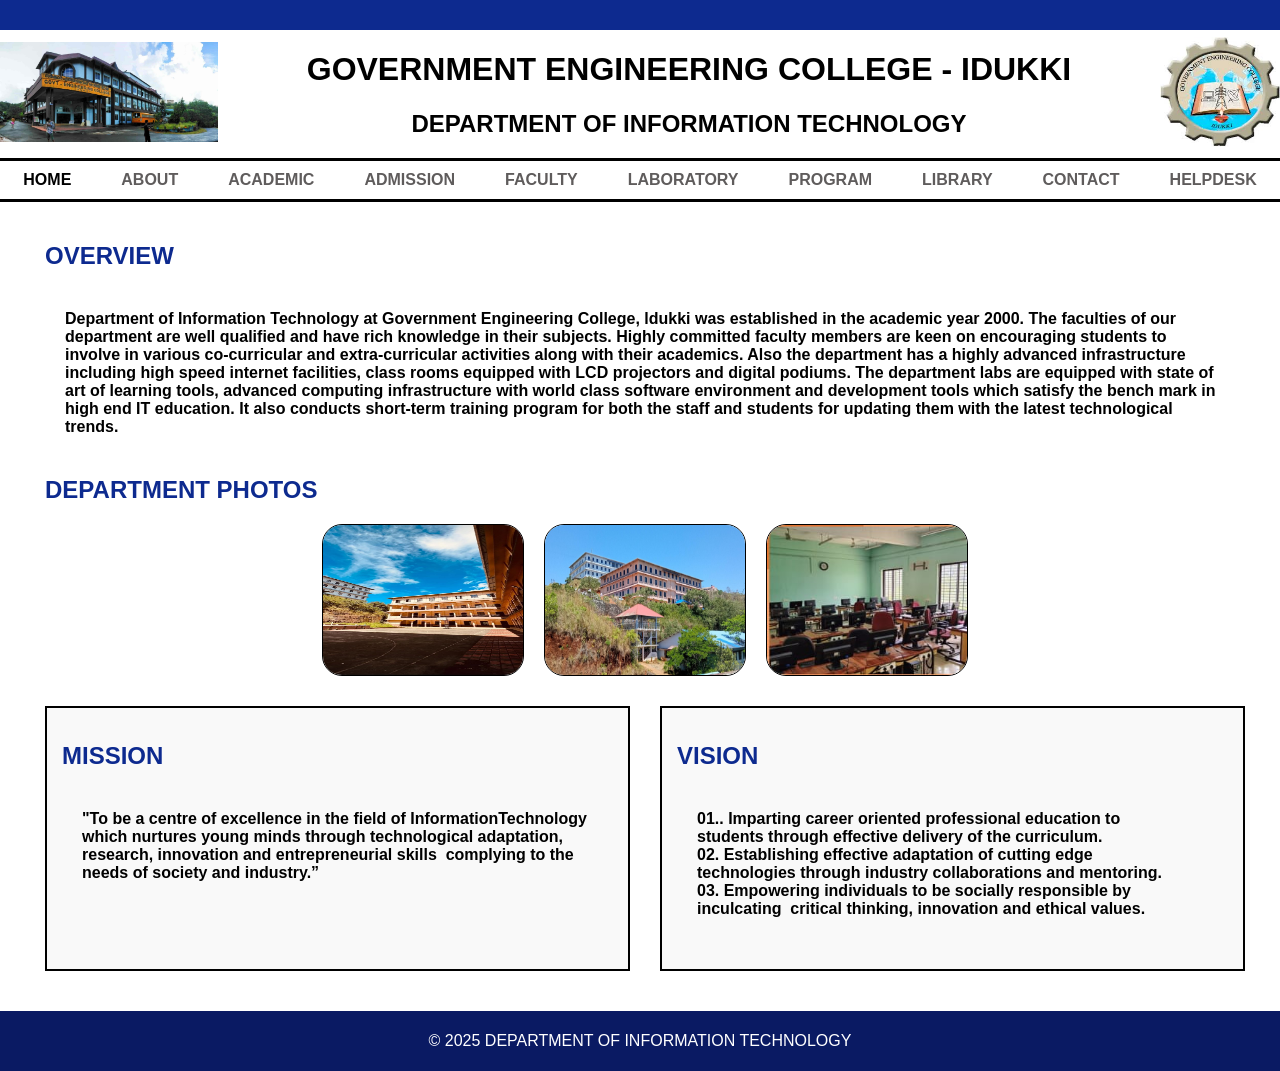
<file: index.html>
<!DOCTYPE html>
<html lang="en">
<head>
  <meta charset="UTF-8">
  <title>GEC Idukki - Home</title>
  <link rel="stylesheet" href="home.css">
</head>
<body>
<div class="head">
  
  <!-- Top Blue Strip -->
  <div class="blue-strip"></div>

  <!-- Header Section -->
  <header class="header">
    <div class="logo">
      <!-- Insert College Logo Here -->
      <img src="logo1.jpg" alt="College Logo" width="110" height="110">
    </div>
    <div class="heading">
        <h1>GOVERNMENT ENGINEERING COLLEGE - IDUKKI</h1>
        <h2>DEPARTMENT OF INFORMATION TECHNOLOGY</h2>
    </div>
     <div class="logo2">
      <!-- Insert College Logo Here -->
      <img src="logo2.jpg" alt="College Logo" width="120" height="110">
    </div>
   </header>

  <!-- Navigation -->
  <nav class="navbar">
    <ul>
      <li><a href="index.html" class="active">HOME</a></li>
      <li><a href="about.html">ABOUT</a></li>
      <li><a href="academics.html">ACADEMIC</a></li>
      <li><a href="admission.html">ADMISSION</a></li>
      <li><a href="faculty.html">FACULTY</a></li>
      <li><a href="laboratory.html">LABORATORY</a></li>
      <li><a href="programs.html">PROGRAM</a></li>
      <li><a href="library.html">LIBRARY</a></li>
      <li><a href="contactus.html">CONTACT</a></li>
      <li><a href="helpdesk.html">HELPDESK</a></li>
    </ul>
  </nav>
</div>

  <!-- Main Content -->
  <main class="content-home">
    <h2 class="blue-heading">OVERVIEW</h2>
    <p>
        Department of Information Technology at Government Engineering College, ldukki was established in
 the academic year 2000. The faculties of our department  are well qualified and have rich knowledge in 
their subjects. Highly  committed faculty members are keen on encouraging students to involve in
 various co-curricular and extra-curricular activities along with their  academics. Also the department
 has a highly advanced infrastructure  including high speed internet facilities, class rooms equipped
 with LCD  projectors and digital podiums. The department labs are equipped with  state of art
 of learning tools, advanced computing infrastructure with  world class software environment and 
development tools which satisfy the bench mark in high end IT education. It also conducts short-term 
 training program for both the staff and students for updating them with  the latest technological trends.
    </p>

    <h2 class="blue-heading">DEPARTMENT PHOTOS</h2>
    <div class="photos">
      <!-- Placeholder Images -->
      <img src="pic1.jpg" alt="Department Photo 1">
      <img src="pic2.jpg" alt="Department Photo 2">
      <img src="pic3.jpg" alt="Department Photo 3">
    </div>

     <section class="mission-vision">
      <div class="mission">
        <h2 class="blue-heading">MISSION</h2>
        <p>
         "To be a centre of excellence in the field of  
InformationTechnology which
 nurtures young minds through 
 technological adaptation, research,
 innovation and entrepreneurial  skills 
complying to the needs 
of society and industry.”
      </div>

      <div class="vision">
        <h2 class="blue-heading">VISION</h2>
        <p>
          01.. Imparting career oriented professional 
education to students through effective 
delivery of the curriculum. <br>
02. Establishing effective adaptation of cutting
 edge technologies through industry
 collaborations and  mentoring. <br>
03. Empowering individuals to be socially
 responsible  by inculcating  critical thinking, 
innovation and ethical values.
        </p>
      </div>
    </section>
  </main>

  <footer>
    <p>&copy; 2025 DEPARTMENT OF INFORMATION TECHNOLOGY</p>
  </footer>

</body>
</html>
</file>
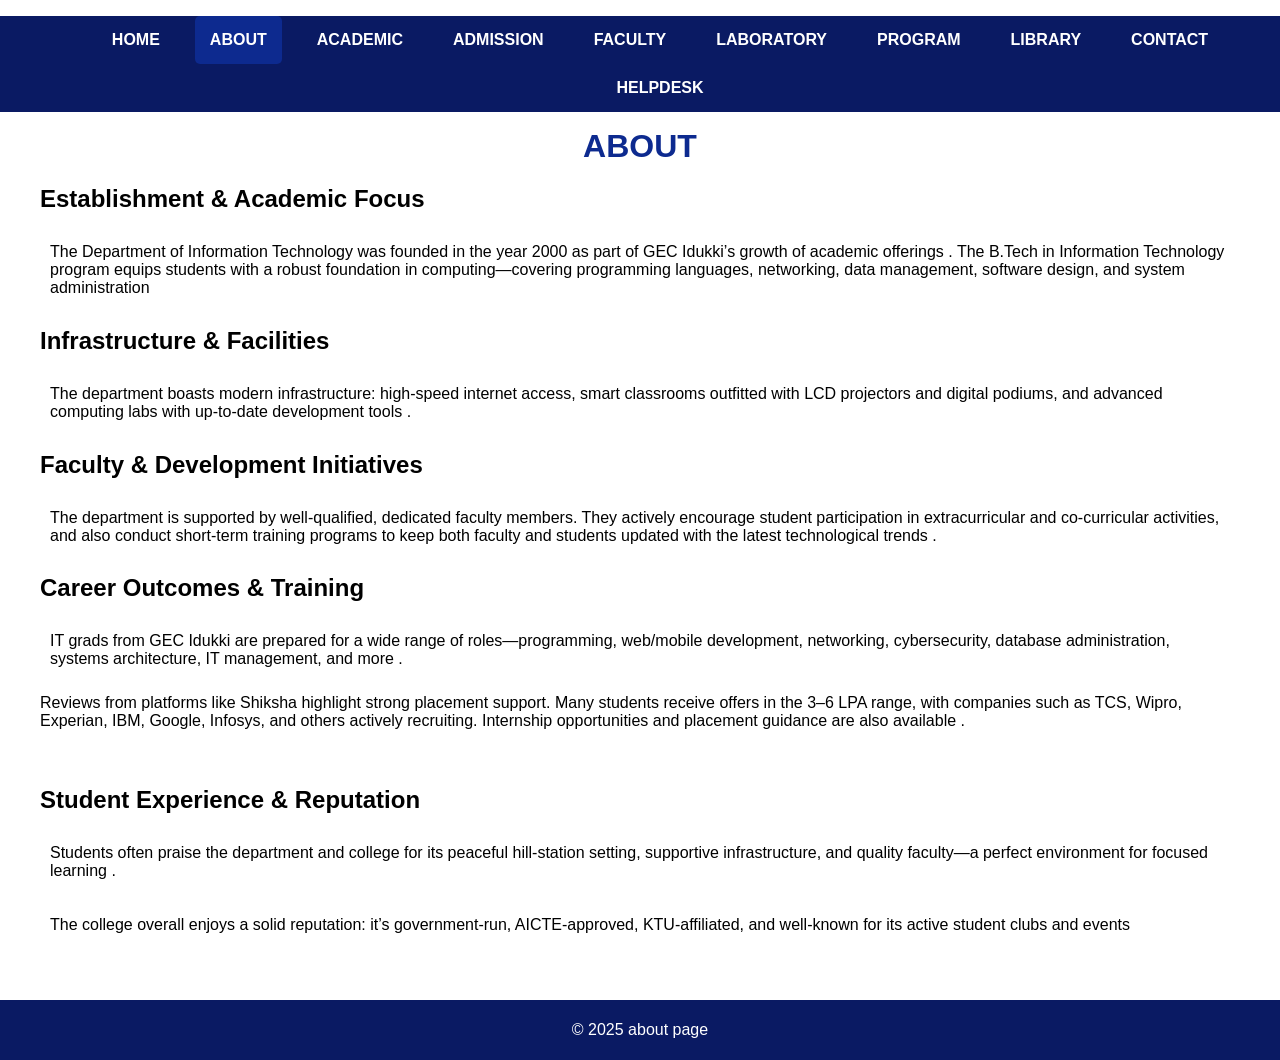
<file: about.html>
<!DOCTYPE html>
<html lang="en">
<head>
  <meta charset="UTF-8">
  <title>About - GEC Idukki</title>
  <link rel="stylesheet" href="home.css">
</head>
<body>
<header class="header2">

  <nav class="navbar-about">
  <ul>
    <li><a href="index.html">HOME</a></li>
    <li><a href="about.html" class="active1">ABOUT</a></li>
    <li><a href="academics.html">ACADEMIC</a></li>
    <li><a href="admission.html">ADMISSION</a></li>
    <li><a href="faculty.html">FACULTY</a></li>
    <li><a href="laboratory.html">LABORATORY</a></li>
    <li><a href="programs.html">PROGRAM</a></li>
    <li><a href="library.html">LIBRARY</a></li>
    <li><a href="contactus.html">CONTACT</a></li>
    <li><a href="helpdesk.html">HELPDESK</a></li>
  </ul>
</nav>
</header>

  

  <header class="header-about">
    <h1 class=>ABOUT</h1>
  </header>

  <main class="content-ABOUT">
    <section>
      <h2>Establishment & Academic Focus</h2>
      <p>
        The Department of Information Technology was founded in the year 2000 as part of GEC Idukki’s growth of academic offerings .
        The B.Tech in Information Technology program equips students with a robust foundation in computing—covering programming languages, networking, data management, software design, and system administration
      </p>
      <h2>Infrastructure & Facilities</h2>
      <p>
       The department boasts modern infrastructure: high-speed internet access, smart classrooms outfitted with LCD projectors and digital podiums, and advanced computing labs with up-to-date development tools .
      <h2>Faculty & Development Initiatives</h2>
      <p>
        The department is supported by well-qualified, dedicated faculty members. They actively encourage student participation in extracurricular and co-curricular activities, and also conduct short-term training programs to keep both faculty and students updated with the latest technological trends .
      </p>
      <h2>Career Outcomes & Training</h2>
      <p>
        IT grads from GEC Idukki are prepared for a wide range of roles—programming, web/mobile development, networking, cybersecurity, database administration, systems architecture, IT management, and more .
        <br>
     </p>
        Reviews from platforms like Shiksha highlight strong placement support. Many students receive offers in the 3–6 LPA range, with companies such as TCS, Wipro, Experian, IBM, Google, Infosys, and others actively recruiting. Internship opportunities and placement guidance are also available .
        <p>
            
      </p>
      <h2>Student Experience & Reputation</h2>
      <p>
        Students often praise the department and college for its peaceful hill-station setting, supportive infrastructure, and quality faculty—a perfect environment for focused learning .
        <br>
        <p>
            The college overall enjoys a solid reputation: it’s government-run, AICTE-approved, KTU-affiliated, and well-known for its active student clubs and events 
        </p>
      </p>
    </section>

   
  </main>

  <footer>
    <p>&copy; 2025 about page</p>
  </footer>

</body>
</html>
</file>
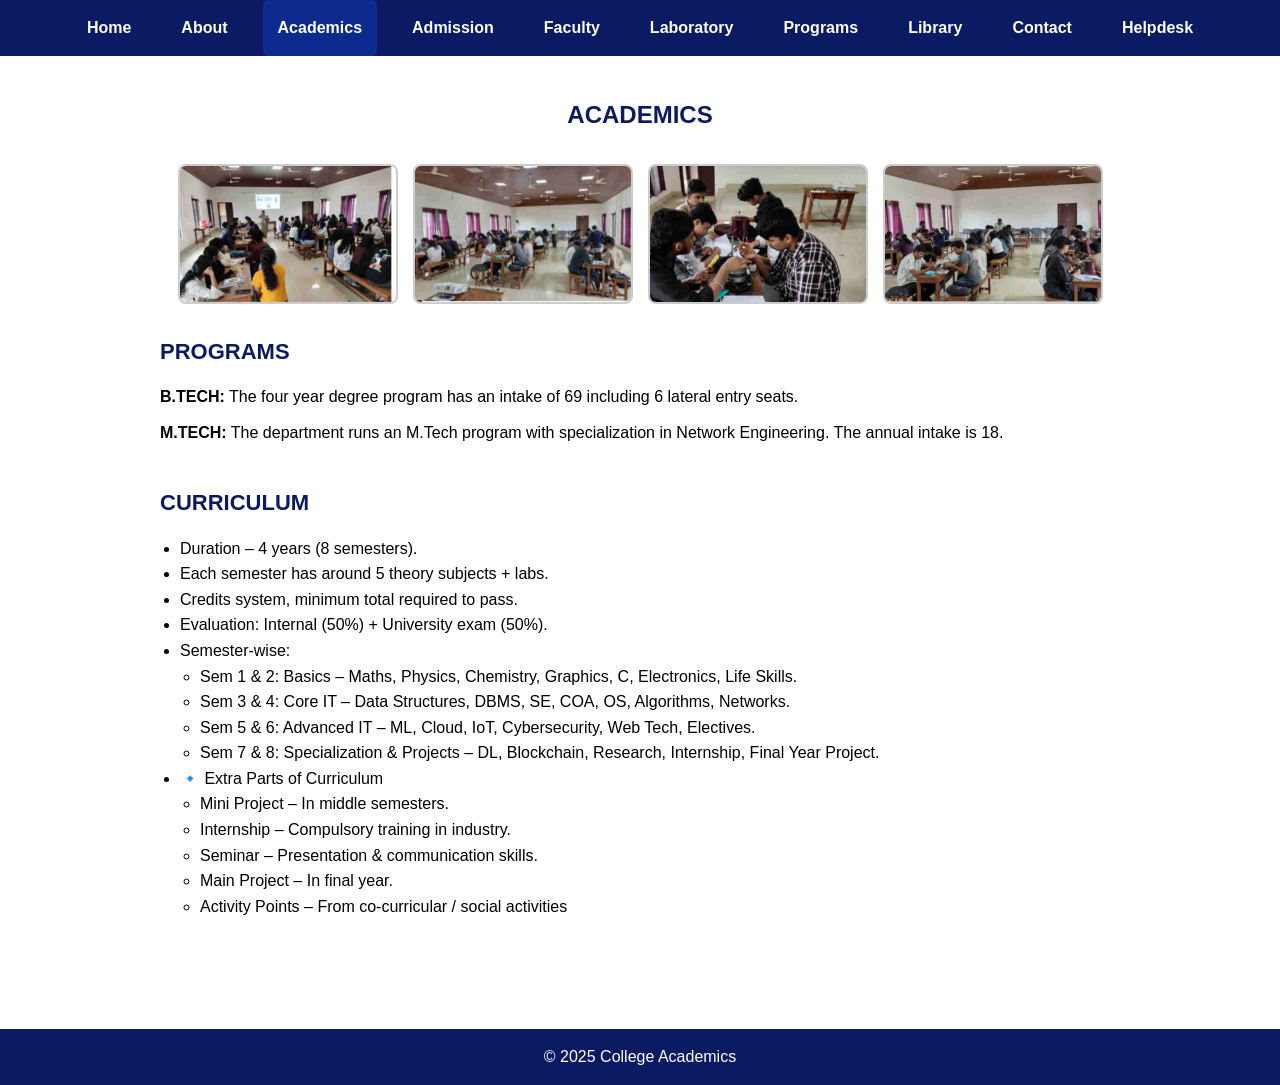
<file: academics.html>
<!DOCTYPE html>
<html lang="en">
<head>
  <meta charset="UTF-8">
  <meta name="viewport" content="width=device-width, initial-scale=1.0">
  <title>Academics</title>
  <link rel="stylesheet" href="acad.css">
</head>
<body>
  <!-- NAVBAR -->
  <header>
    <nav>
      <ul>
        <li><a href="index.html">Home</a></li>
        <li><a href="about.html">About</a></li>
        <li><a href="academics.html" class="active">Academics</a></li>
        <li><a href="admission.html">Admission</a></li>
        <li><a href="faculty.html">Faculty</a></li>
        <li><a href="laboratory.html">Laboratory</a></li> 
        <li><a href="programs.html">Programs</a></li>
        <li><a href="library.html">Library</a></li>
        <li><a href="contactus.html">Contact</a></li>
        <li><a href="helpdesk.html">Helpdesk</a></li>
      </ul>
    </nav>
  </header>

  <!-- CONTENT -->
  <section class="container">
    <h1>ACADEMICS</h1>

    <!-- Images Row -->
    <div class="img-row">
      <img src="academics1.png" alt="Classroom">
      <img src="academics2.png" alt="Lab">
      <img src="academics3.png" alt="Seminar">
      <img src="academics4.png" alt="Workshop">
    </div>

    <!-- Programs -->
    <div class="content-block">
      <h2>PROGRAMS</h2>
      <p><b>B.TECH:</b> The four year degree program has an intake of 69 including 6 lateral entry seats.</p>
      <p><b>M.TECH:</b> The department runs an M.Tech program with specialization in Network Engineering. The annual intake is 18.</p>
    </div>

    <!-- Curriculum -->
    <div class="content-block">
      <h2>CURRICULUM</h2>
      <ul>
        <li>Duration – 4 years (8 semesters).</li>
        <li>Each semester has around 5 theory subjects + labs.</li>
        <li>Credits system, minimum total required to pass.</li>
        <li>Evaluation: Internal (50%) + University exam (50%).</li>
        <li>Semester-wise:
          <ul>
            <li>Sem 1 & 2: Basics – Maths, Physics, Chemistry, Graphics, C, Electronics, Life Skills.</li>
            <li>Sem 3 & 4: Core IT – Data Structures, DBMS, SE, COA, OS, Algorithms, Networks.</li>
            <li>Sem 5 & 6: Advanced IT – ML, Cloud, IoT, Cybersecurity, Web Tech, Electives.</li>
            <li>Sem 7 & 8: Specialization & Projects – DL, Blockchain, Research, Internship, Final Year Project.</li>
          </ul>
        </li>
        <li>🔹 Extra Parts of Curriculum</li>
        <ul>
            <li>Mini Project – In middle semesters.</li>
            <li>Internship – Compulsory training in industry.</li>
            <li>Seminar – Presentation & communication skills.</li>
            <li>Main Project – In final year.</li>
            <li>Activity Points – From co-curricular / social activities</li>
        </ul>
      </ul>
    </div>
  </section>

  <footer>
    <p>&copy; 2025 College Academics</p>
  </footer>
</body>
</html>
</file>
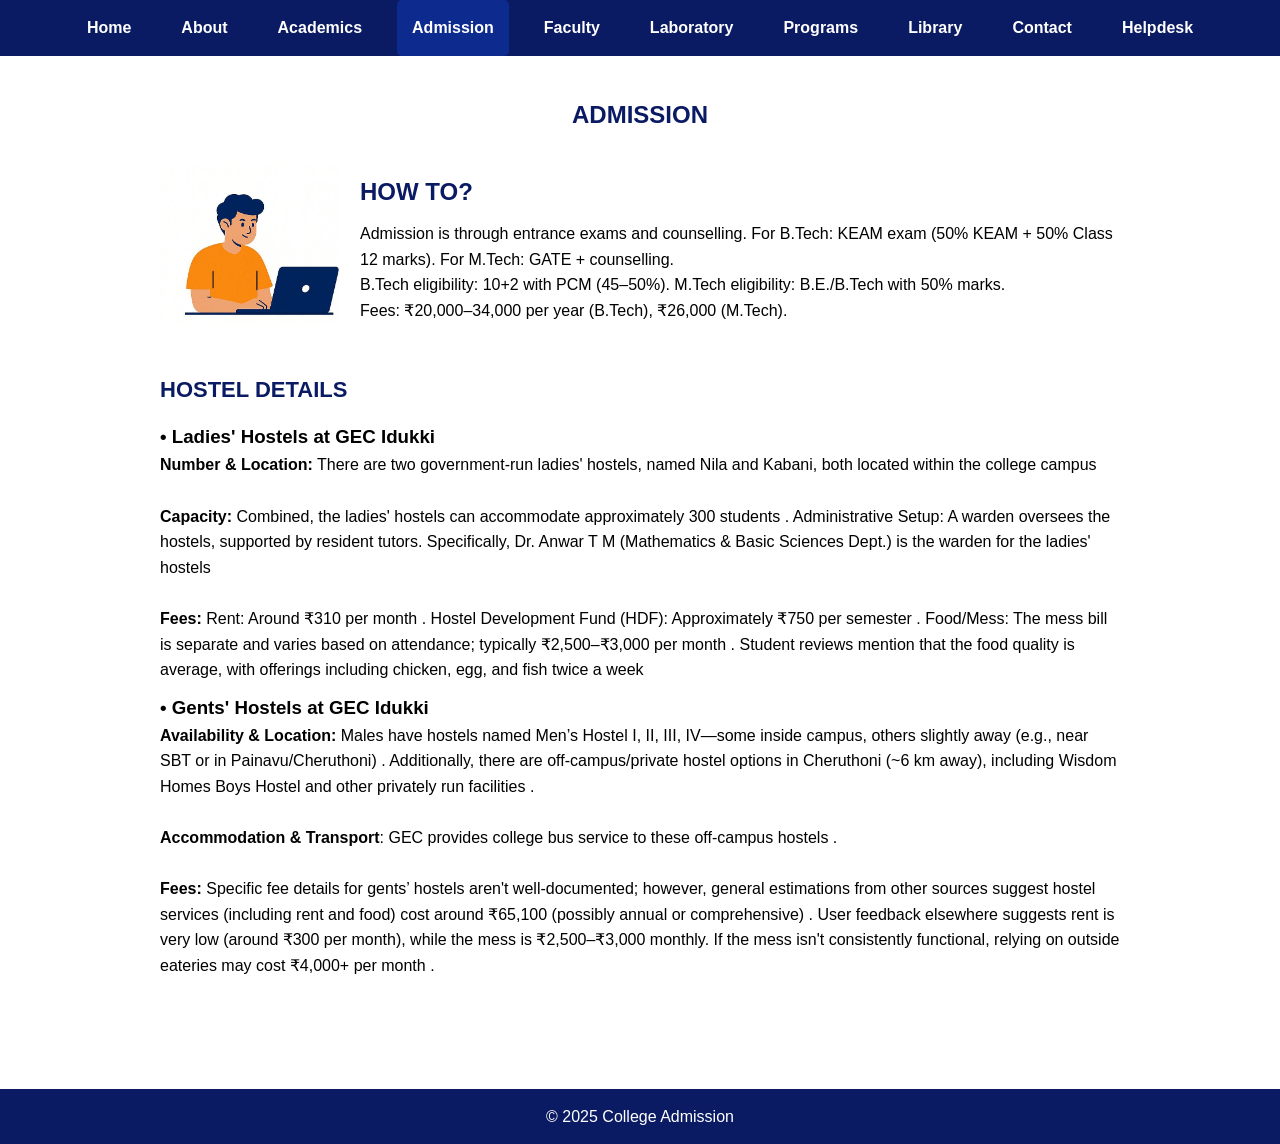
<file: admission.html>
<!DOCTYPE html>
<html lang="en">
<head>
  <meta charset="UTF-8">
  <meta name="viewport" content="width=device-width, initial-scale=1.0">
  <title>Admission</title>
  <link rel="stylesheet" href="acad.css">
</head>
<body>
  <!-- NAVBAR -->
  <header>
    <nav>
      <ul>
        <li><a href="index.html">Home</a></li>
        <li><a href="about.html">About</a></li>
        <li><a href="academics.html">Academics</a></li>
       <li><a href="admission.html" class="active">Admission</a></li>
        <li><a href="faculty.html">Faculty</a></li>
        <li><a href="laboratory.html">Laboratory</a></li>
        <li><a href="programs.html">Programs</a></li>
        <li><a href="library.html">Library</a></li>
        <li><a href="contactus.html">Contact</a></li>
        <li><a href="helpdesk.html">Helpdesk</a></li>
      </ul>
    </nav>
  </header>

 <section class="container">
    <h1>ADMISSION</h1>

    <!-- How to -->
    <div class="howto-block">
      <div class="howto-img">
        <img src="admission.jpeg" alt="How to Apply">
      </div>
      <div class="howto-text">
        <h2>HOW TO?</h2>
        <p>Admission is through entrance exams and counselling. For B.Tech: KEAM exam (50% KEAM + 50% Class 12 marks). For M.Tech: GATE + counselling.</p>
        <p>B.Tech eligibility: 10+2 with PCM (45–50%). M.Tech eligibility: B.E./B.Tech with 50% marks.</p>
        <p>Fees: ₹20,000–34,000 per year (B.Tech), ₹26,000 (M.Tech).</p>
      </div>
    </div>

    <!-- Hostel Details -->
    <div class="content-block">
      <h2>HOSTEL DETAILS</h2>

     <article>
        <h3>• Ladies' Hostels at GEC Idukki</h3>
        <p>

<strong>Number & Location:</strong> There are two government-run ladies' hostels, named Nila and Kabani, both located within the college campus <br> <br>
<strong>Capacity:</strong> Combined, the ladies' hostels can accommodate approximately 300 students .
Administrative Setup: A warden oversees the hostels, supported by resident tutors. Specifically, Dr. Anwar T M (Mathematics & Basic Sciences Dept.) is the warden for the ladies' hostels <br> <br>
<strong>Fees:</strong>
Rent: Around ₹310 per month .
Hostel Development Fund (HDF): Approximately ₹750 per semester .
Food/Mess:
The mess bill is separate and varies based on attendance; typically ₹2,500–₹3,000 per month .
Student reviews mention that the food quality is average, with offerings including chicken, egg, and fish twice a week</p>
      </article>

      <article>
        <h3>• Gents' Hostels at GEC Idukki</h3>
        <p>

<strong>Availability & Location:</strong>
Males have hostels named Men’s Hostel I, II, III, IV—some inside campus, others slightly away (e.g., near SBT or in Painavu/Cheruthoni) .
Additionally, there are off-campus/private hostel options in Cheruthoni (~6 km away), including Wisdom Homes Boys Hostel and other privately run facilities .
<br>
<br>
<strong>Accommodation & Transport</strong>: GEC provides college bus service to these off-campus hostels .
<br>
<br>
<strong>Fees:</strong> Specific fee details for gents’ hostels aren't well-documented; however, general estimations from other sources suggest hostel services (including rent and food) cost around ₹65,100 (possibly annual or comprehensive) .
User feedback elsewhere suggests rent is very low (around ₹300 per month), while the mess is ₹2,500–₹3,000 monthly. If the mess isn't consistently functional, relying on outside eateries may cost ₹4,000+ per month .</p>
      </article>
    </div>
  </section>

  <footer>
    <p>&copy; 2025 College Admission</p>
  </footer>
</body>
</html>
</file>
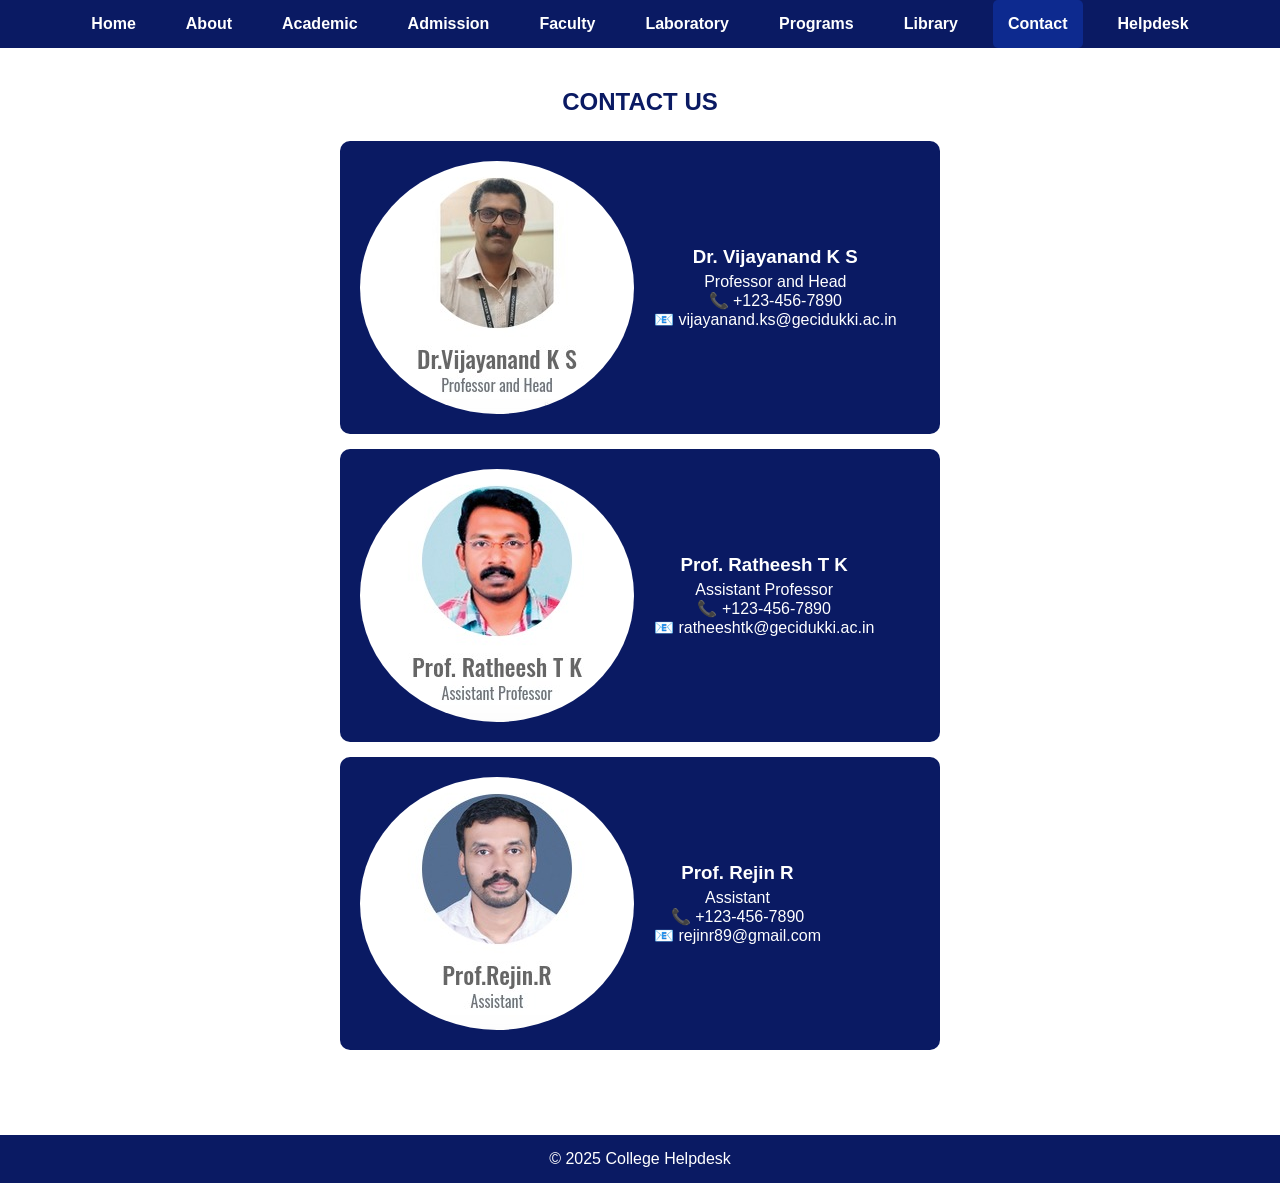
<file: contactus.html>
<!DOCTYPE html>
<html lang="en">
<head>
  <meta charset="UTF-8">
  <meta name="viewport" content="width=device-width, initial-scale=1.0">
  <title>Contact Us</title>
  <link rel="stylesheet" href="style.css">
</head>
<body>
  <!-- NAVBAR -->
  <header>
    <nav>
      <ul>
         <li><a href="index.html">Home</a></li>
      <li><a href="about.html">About</a></li>
      <li><a href="academics.html">Academic</a></li>
      <li><a href="admission.html">Admission</a></li>
      <li><a href="faculty.html">Faculty</a></li>
      <li><a href="laboratory.html">Laboratory</a></li>
      <li><a href="programs.html">Programs</a></li>
      <li><a href="library.html">Library</a></li>
      <li><a href="contactUS.html" class="active">Contact</a></li>
      <li><a href="helpdesk.html">Helpdesk</a></li>
      </ul>
    </nav>
  </header>

  <!-- CONTACT US SECTION -->
  <section class="container">
    <h1>CONTACT US</h1>

    <div class="contact-card">
      <img src="vijayanand.jpg" alt="Dr. Vijayanand">
      <div>
        <h3>Dr. Vijayanand K S</h3>
        <p>Professor and Head</p>
        <p>📞 +123-456-7890</p>
        <p>📧 vijayanand.ks@gecidukki.ac.in</p>
      </div>
    </div>

    <div class="contact-card">
      <img src="ratheesh.jpg" alt="Prof. Ratheesh">
      <div>
        <h3>Prof. Ratheesh T K</h3>
        <p>Assistant Professor</p>
        <p>📞 +123-456-7890</p>
        <p>📧 ratheeshtk@gecidukki.ac.in</p>
      </div>
    </div>

    <div class="contact-card">
      <img src="rejin.jpg" alt="Prof. Rejin">
      <div>
        <h3>Prof. Rejin R</h3>
        <p>Assistant</p>
        <p>📞 +123-456-7890</p>
        <p>📧 rejinr89@gmail.com</p>
      </div>
    </div>
  </section>

  <footer>
    <p>&copy; 2025 College Helpdesk</p>
  </footer>
</body>
</html>
</file>
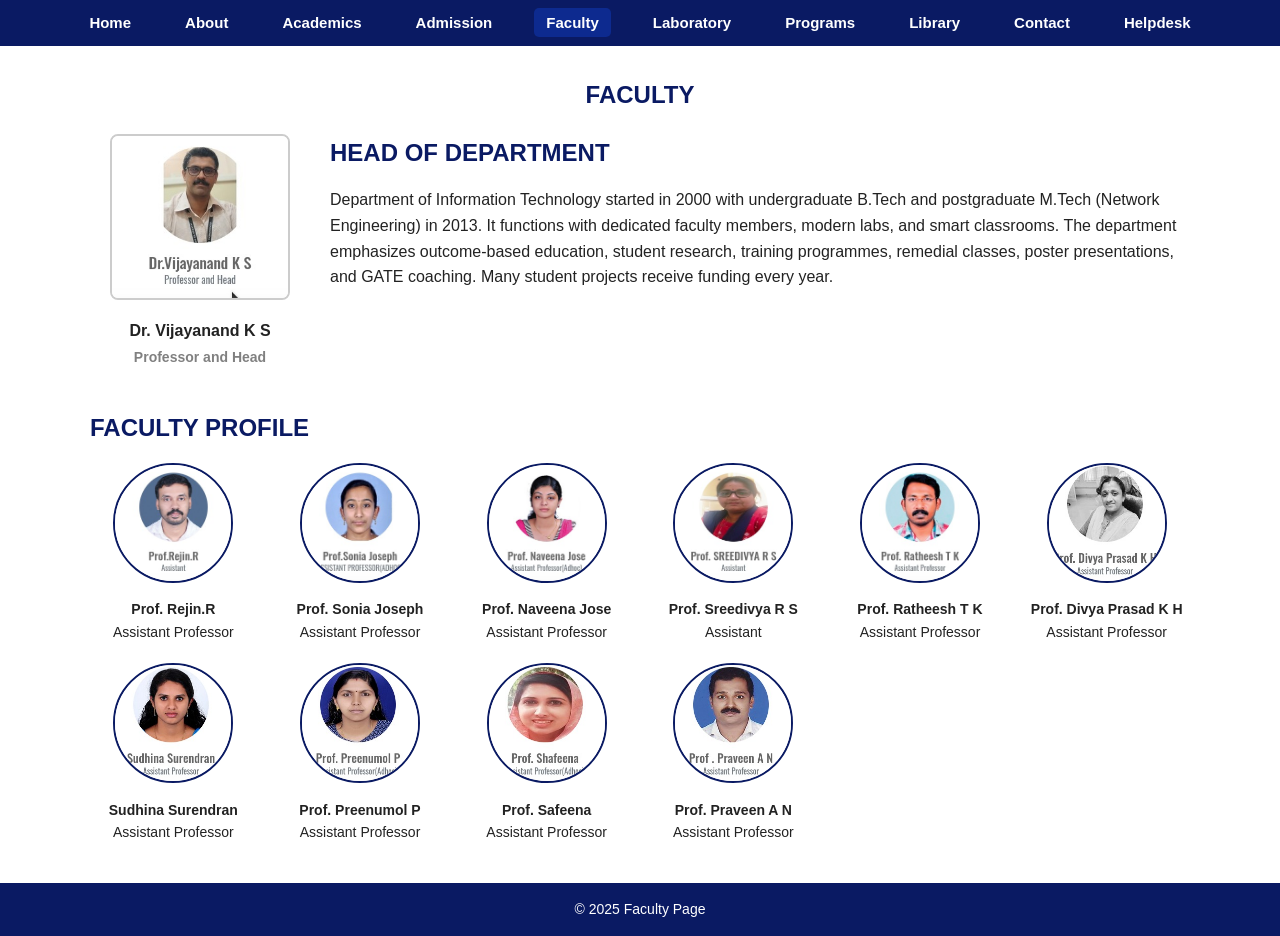
<file: faculty.html>
<!DOCTYPE html>
<html lang="en">
<head>
  <meta charset="UTF-8">
  <meta name="viewport" content="width=device-width, initial-scale=1.0">
  <title>Faculty</title>
  <link rel="stylesheet" href="labfac.css">
</head>
<body>
  <!-- NAVBAR -->
  <header>
    <nav>
      <ul>
        <li><a href="index.html">Home</a></li>
        <li><a href="about.html">About</a></li>
        <li><a href="academics.html">Academics</a></li>
        <li><a href="admission.html">Admission</a></li>
        <li><a href="faculty.html" class="active">Faculty</a></li>
        <li><a href="laboratory.html">Laboratory</a></li>
        <li><a href="programs.html">Programs</a></li>
        <li><a href="library.html">Library</a></li>
        <li><a href="contactus.html">Contact</a></li>
        <li><a href="helpdesk.html">Helpdesk</a></li>
      </ul>
    </nav>
  </header>

  <!-- CONTENT -->
  <section class="container">
    <h1>FACULTY</h1>

    <!-- Head of Department -->
    <div class="hod-section">
      <div class="hod-img">
        <img src="vijayanand.jpg".jpg" alt="Head of Department">
        <h4>Dr. Vijayanand K S<br><span>Professor and Head</span></h4>
      </div>
      <div class="hod-text">
        <h2>HEAD OF DEPARTMENT</h2>
        <p>Department of Information Technology started in 2000 with undergraduate B.Tech and postgraduate M.Tech (Network Engineering) in 2013. It functions with dedicated faculty members, modern labs, and smart classrooms. The department emphasizes outcome-based education, student research, training programmes, remedial classes, poster presentations, and GATE coaching. Many student projects receive funding every year.</p>
      </div>
    </div>

    <!-- Faculty Profiles -->
    <div class="content-block">
      <h2>FACULTY PROFILE</h2>
      <div class="faculty-grid">
        <div class="faculty-card">
          <img src="rejin.jpg" alt="Prof. Rejin.R">
          <p><b>Prof. Rejin.R</b><br>Assistant Professor</p>
        </div>
        <div class="faculty-card">
          <img src="soniya.jpg" alt="Prof. Sonia Joseph">
          <p><b>Prof. Sonia Joseph</b><br>Assistant Professor</p>
        </div>
        <div class="faculty-card">
          <img src="naveena.jpg" alt="Prof. Naveena Jose">
          <p><b>Prof. Naveena Jose</b><br>Assistant Professor</p>
        </div>
        <div class="faculty-card">
          <img src="sreedivya.jpg" alt="Prof. Sreedivya R S">
          <p><b>Prof. Sreedivya R S</b><br>Assistant</p>
        </div>
        <div class="faculty-card">
          <img src="ratheesh.jpg" alt="Prof. Ratheesh T K">
          <p><b>Prof. Ratheesh T K</b><br>Assistant Professor</p>
        </div>
        <div class="faculty-card">
          <img src="divya.jpg" alt="Prof. Divya Prasad K H">
          <p><b>Prof. Divya Prasad K H</b><br>Assistant Professor</p>
        </div>
        <div class="faculty-card">
          <img src="sudina.jpg" alt="Sudhina Surendran">
          <p><b>Sudhina Surendran</b><br>Assistant Professor</p>
        </div>
        <div class="faculty-card">
          <img src="preenumol.jpg" alt="Prof. Preenumol P">
          <p><b>Prof. Preenumol P</b><br>Assistant Professor</p>
        </div>
        <div class="faculty-card">
          <img src="shefeena.jpg" alt="Prof. Safeena">
          <p><b>Prof. Safeena</b><br>Assistant Professor</p>
        </div>
        <div class="faculty-card">
          <img src="praveen.jpg" alt="Prof. Praveen A N">
          <p><b>Prof. Praveen A N</b><br>Assistant Professor</p>
        </div>
      </div>
    </div>
  </section>

  <footer>
    <p>&copy; 2025 Faculty Page</p>
  </footer>
</body>
</html>
</file>
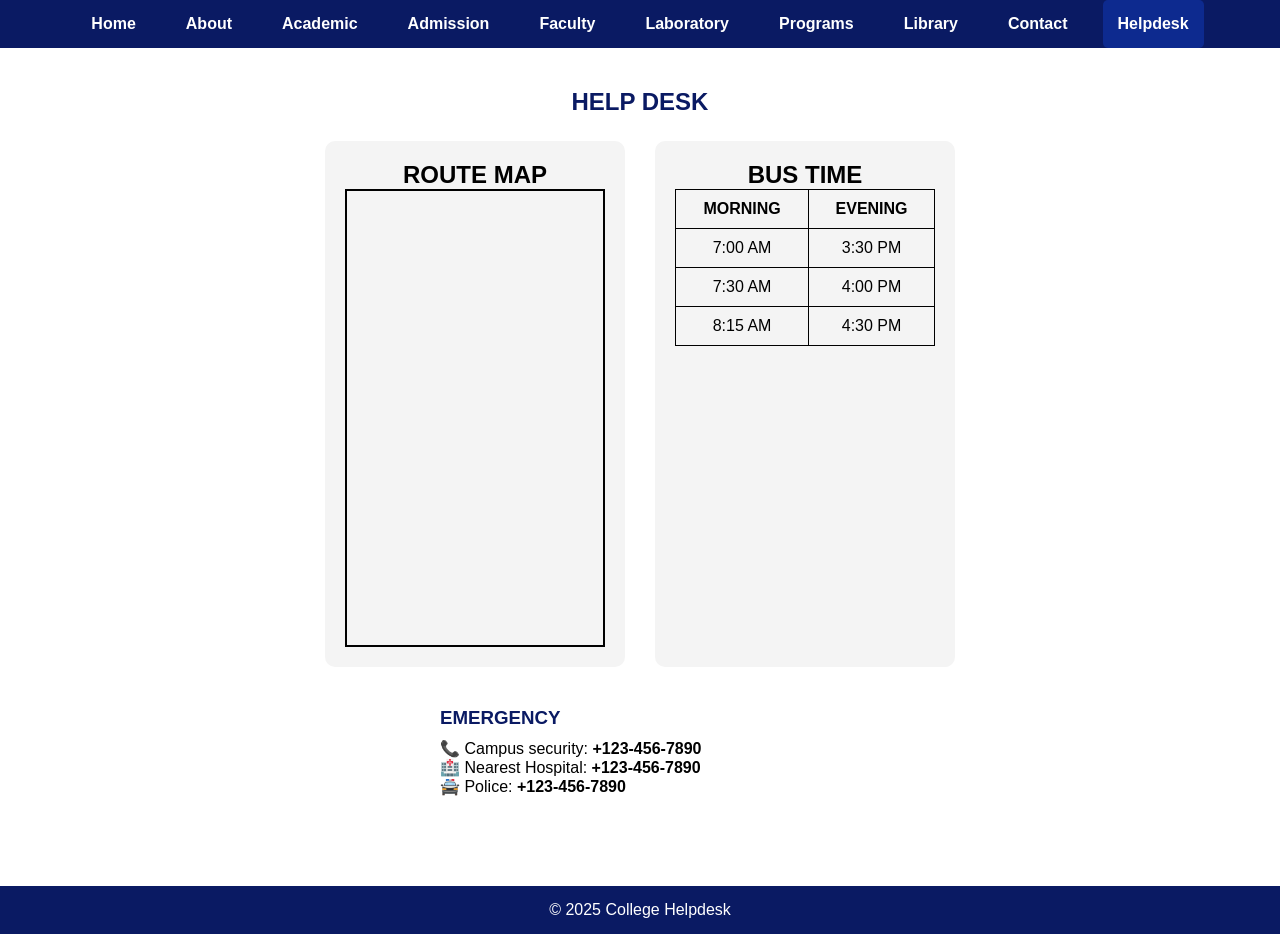
<file: helpdesk.html>
<!DOCTYPE html>
<html lang="en">
<head>
  <meta charset="UTF-8">
  <meta name="viewport" content="width=device-width, initial-scale=1.0">
  <title>Help Desk</title>
  <link rel="stylesheet" href="style.css">
</head>
<body>
  <!-- NAVBAR -->
  <header>
    <nav>
      <ul>
         <li><a href="index.html">Home</a></li>
      <li><a href="about.html">About</a></li>
      <li><a href="academics.html" >Academic</a></li>
      <li><a href="admission.html">Admission</a></li>
      <li><a href="faculty.html">Faculty</a></li>
      <li><a href="laboratory.html">Laboratory</a></li>
      <li><a href="programs.html">Programs</a></li>
      <li><a href="library.html">Library</a></li>
      <li><a href="contactus.html">Contact</a></li>
      <li><a href="helpdesk.html" class="active">Helpdesk</a></li>
      </ul>
    </nav>
  </header>

  <!-- HELP DESK SECTION -->
  <section class="container">
    <h1>HELP DESK</h1>
    <div class="grid">
      <!-- Route Map -->
      <div class="card">
        <h2>ROUTE MAP</h2>
         <div class="map-container">
    <!-- Google Maps Embed for Government Engineering College, Idukki -->
    <iframe
      src="https://www.google.com/maps/embed?pb=!1m18!1m12!1m3!1d3920.4410201477067!2d77.2760470153329!3d9.879731592237927!2m3!1f0!2f0!3f0!3m2!1i1024!2i768!4f13.1!3m3!1m2!1s0x3b091f4e51edbbd5%3A0xb7cda2cc5d3e514f!2sGovernment%20Engineering%20College%20Idukki!5e0!3m2!1sen!2sin!4v1700000000000!5m2!1sen!2sin"
      width="600"
      height="450"
      style="border:0;"
      allowfullscreen=""
      loading="lazy">
    </iframe>
  </div>
        
        
      </div>

      <!-- Bus Time -->
      <div class="card">
        <h2>BUS TIME</h2>
        <table>
          <tr>
            <th>MORNING</th>
            <th>EVENING</th>
          </tr>
          <tr>
            <td>7:00 AM</td>
            <td>3:30 PM</td>
          </tr>
          <tr>
            <td>7:30 AM</td>
            <td>4:00 PM</td>
          </tr>
          <tr>
            <td>8:15 AM</td>
            <td>4:30 PM</td>
          </tr>
        </table>
      </div>
    </div>

    <!-- Emergency -->
    <div class="emergency">
      <h3>EMERGENCY</h3>
      <p>📞 Campus security: <b>+123-456-7890</b></p>
      <p>🏥 Nearest Hospital: <b>+123-456-7890</b></p>
      <p>🚔 Police: <b>+123-456-7890</b></p>
    </div>
  </section>

  <footer>
    <p>&copy; 2025 College Helpdesk</p>
  </footer>
</body>
</html>
</file>
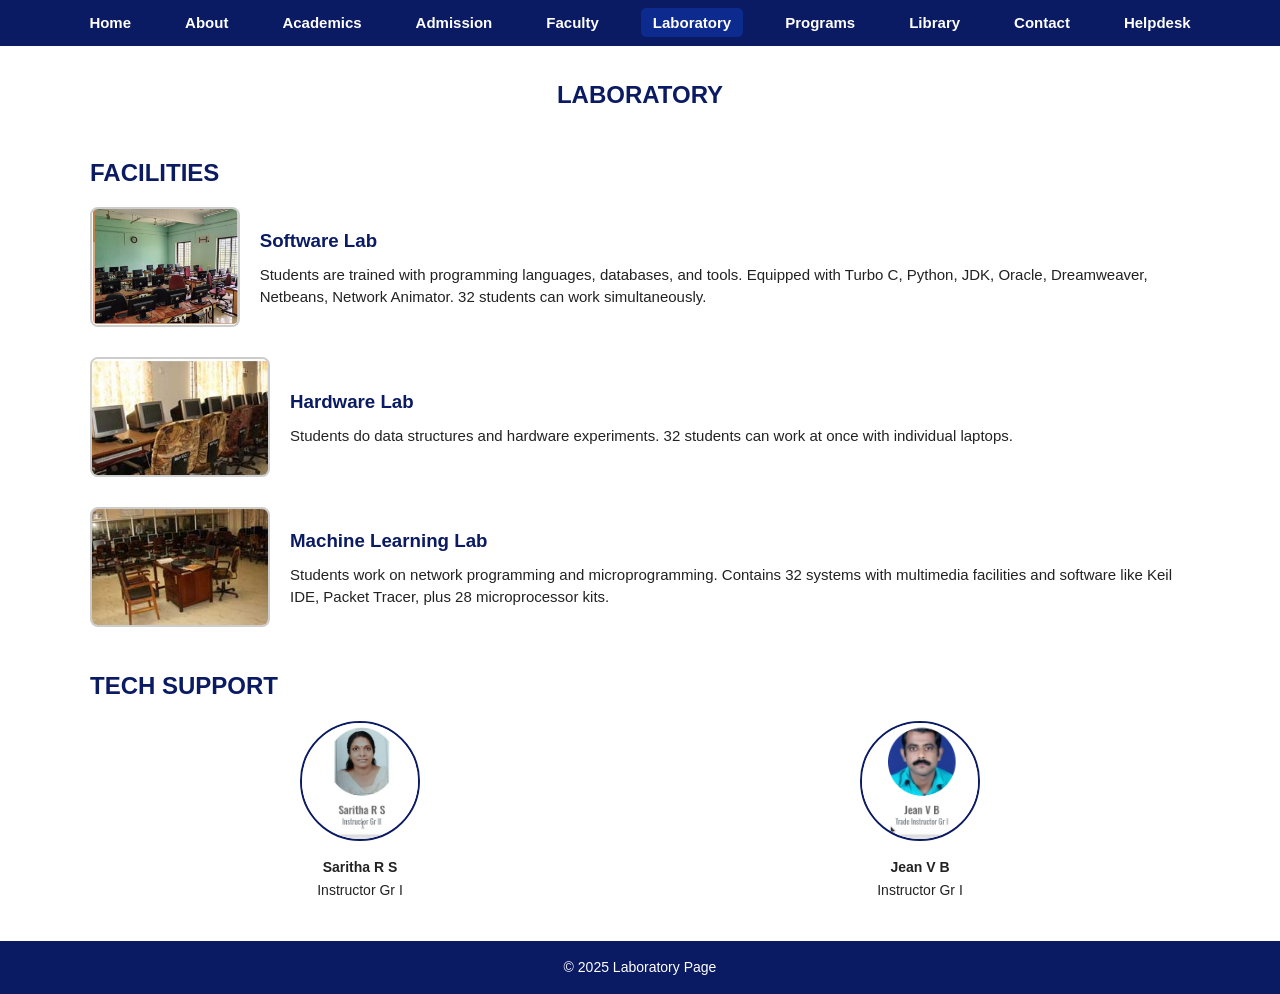
<file: laboratory.html>
<!DOCTYPE html>
<html lang="en">
<head>
  <meta charset="UTF-8">
  <meta name="viewport" content="width=device-width, initial-scale=1.0">
  <title>Laboratory</title>
  <link rel="stylesheet" href="labfac.css">
</head>
<body>
  <!-- NAVBAR -->
  <header>
    <nav>
      <ul>
        <li><a href="index.html">Home</a></li>
        <li><a href="about.html">About</a></li>
        <li><a href="academics.html">Academics</a></li>
        <li><a href="admission.html">Admission</a></li>
        <li><a href="faculty.html">Faculty</a></li>
        <li><a href="laboratory.html" class="active">Laboratory</a></li>
        <li><a href="programs.html">Programs</a></li>
        <li><a href="library.html">Library</a></li>
        <li><a href="contactus.html">Contact</a></li>
        <li><a href="helpdesk.html">Helpdesk</a></li>
      </ul>
    </nav>
  </header>

  <!-- CONTENT -->
  <section class="container">
    <h1>LABORATORY</h1>

    <!-- Labs -->
    <div class="content-block">
      <h2>FACILITIES</h2>

      <div class="lab-card">
        <img src="softwarelab.jpg" alt="Software Lab">
        <div>
          <h3>Software Lab</h3>
          <p>Students are trained with programming languages, databases, and tools. Equipped with Turbo C, Python, JDK, Oracle, Dreamweaver, Netbeans, Network Animator. 32 students can work simultaneously.</p>
        </div>
      </div>

      <div class="lab-card">
        <img src="hardwarelab.jpg" alt="Hardware Lab">
        <div>
          <h3>Hardware Lab</h3>
          <p>Students do data structures and hardware experiments. 32 students can work at once with individual laptops.</p>
        </div>
      </div>

      <div class="lab-card">
        <img src="machinelab.jpg" alt="Machine Learning Lab">
        <div>
          <h3>Machine Learning Lab</h3>
          <p>Students work on network programming and microprogramming. Contains 32 systems with multimedia facilities and software like Keil IDE, Packet Tracer, plus 28 microprocessor kits.</p>
        </div>
      </div>
    </div>

    <!-- Tech Support -->
    <div class="content-block">
      <h2>TECH SUPPORT</h2>
      <div class="faculty-grid">
        <div class="faculty-card">
          <img src="saritha.jpg" alt="Saritha R S">
          <p><b>Saritha R S</b><br>Instructor Gr I</p>
        </div>
        <div class="faculty-card">
          <img src="jean.png" alt="Jean V B">
          <p><b>Jean V B</b><br>Instructor Gr I</p>
        </div>
      </div>
    </div>
  </section>

  <footer>
    <p>&copy; 2025 Laboratory Page</p>
  </footer>
</body>
</html>
</file>
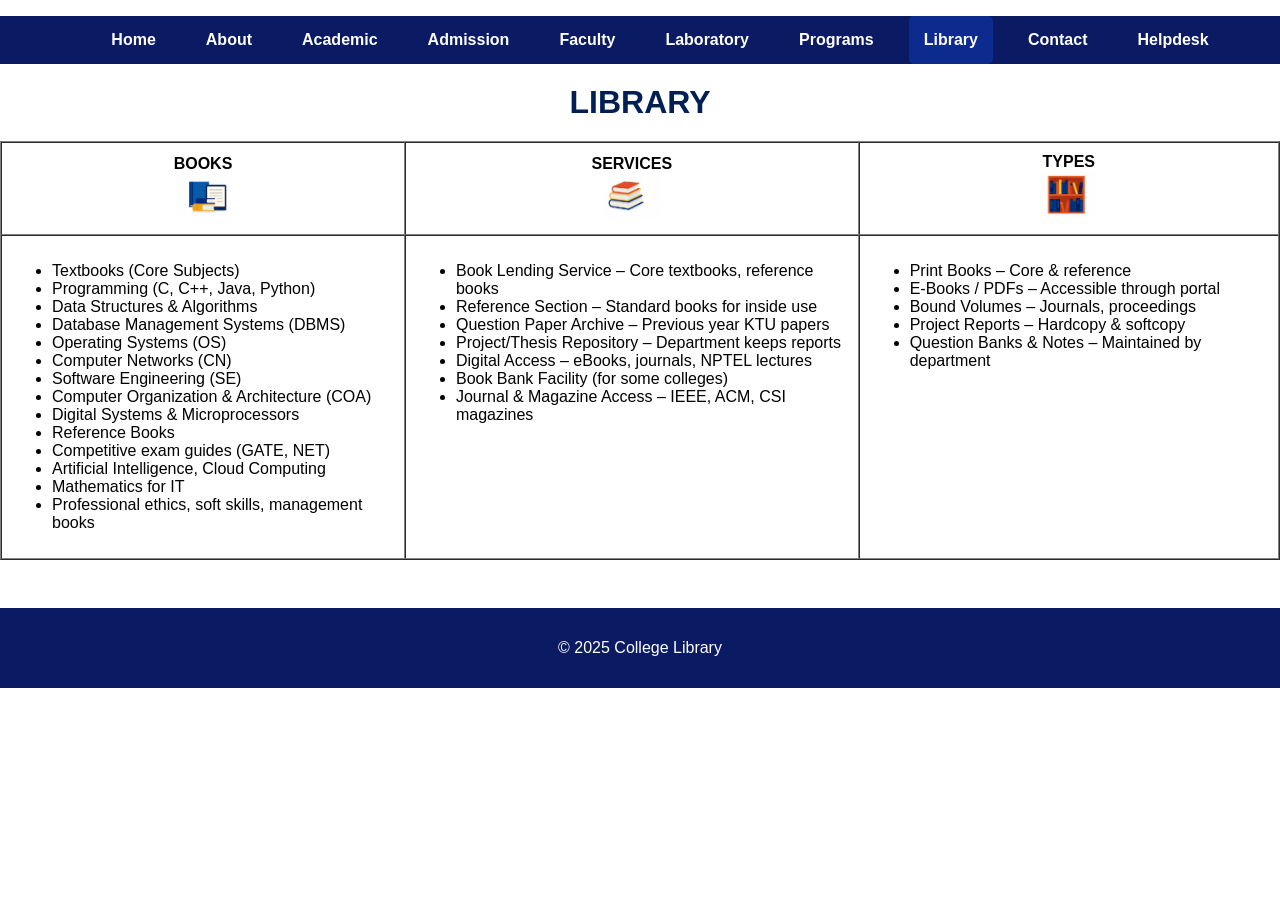
<file: library.html>
<!DOCTYPE html>
<html>
<head>
  <title>Library</title>
</head>
<link rel="stylesheet" href="lib.css">
<body>
  <!-- NAVBAR -->
  <header>
    <nav>
      <ul>
         <li><a href="index.html">Home</a></li>
      <li><a href="about.html">About</a></li>
      <li><a href="academics.html" >Academic</a></li>
      <li><a href="admission.html">Admission</a></li>
      <li><a href="faculty.html">Faculty</a></li>
      <li><a href="laboratory.html">Laboratory</a></li>
      <li><a href="programs.html">Programs</a></li>
      <li><a href="library.html" class="active">Library</a></li>
      <li><a href="contactus.html">Contact</a></li>
      <li><a href="helpdesk.html" >Helpdesk</a></li>
      </ul>
    </nav>
  </header>
  <!-- Title -->
  <h1 align="center">LIBRARY</h1>

  <!-- Table for Books, Services, Types -->
  <table border="1" width="100%" cellspacing="0" cellpadding="10">
    <tr>
      <th>
        BOOKS <br>
        <img src="types.jpeg" width="60">
      </th>
      <th>
        SERVICES <br>
        <img src="books.jpeg" width="60">
      </th>
      <th>
        TYPES <br>
        <img src="services.jpeg" width="60">
      </th>
    </tr>

    <tr valign="top">
      <!-- Books -->
      <td>
        <ul>
          <li>Textbooks (Core Subjects)</li>
          <li>Programming (C, C++, Java, Python)</li>
          <li>Data Structures & Algorithms</li>
          <li>Database Management Systems (DBMS)</li>
          <li>Operating Systems (OS)</li>
          <li>Computer Networks (CN)</li>
          <li>Software Engineering (SE)</li>
          <li>Computer Organization & Architecture (COA)</li>
          <li>Digital Systems & Microprocessors</li>
          <li>Reference Books</li>
          <li>Competitive exam guides (GATE, NET)</li>
          <li>Artificial Intelligence, Cloud Computing</li>
          <li>Mathematics for IT</li>
          <li>Professional ethics, soft skills, management books</li>
        </ul>
      </td>

      <!-- Services -->
      <td>
        <ul>
          <li>Book Lending Service – Core textbooks, reference books</li>
          <li>Reference Section – Standard books for inside use</li>
          <li>Question Paper Archive – Previous year KTU papers</li>
          <li>Project/Thesis Repository – Department keeps reports</li>
          <li>Digital Access – eBooks, journals, NPTEL lectures</li>
          <li>Book Bank Facility (for some colleges)</li>
          <li>Journal & Magazine Access – IEEE, ACM, CSI magazines</li>
        </ul>
      </td>

      <!-- Types -->
      <td>
        <ul>
          <li>Print Books – Core & reference</li>
          <li>E-Books / PDFs – Accessible through portal</li>
          <li>Bound Volumes – Journals, proceedings</li>
          <li>Project Reports – Hardcopy & softcopy</li>
          <li>Question Banks & Notes – Maintained by department</li>
        </ul>
      </td>
    </tr>
  </table>

  <!-- Footer -->
  <br>
    <footer>
    <p>&copy; 2025 College Library</p>
  </footer>
    
</body>
</html>
</file>
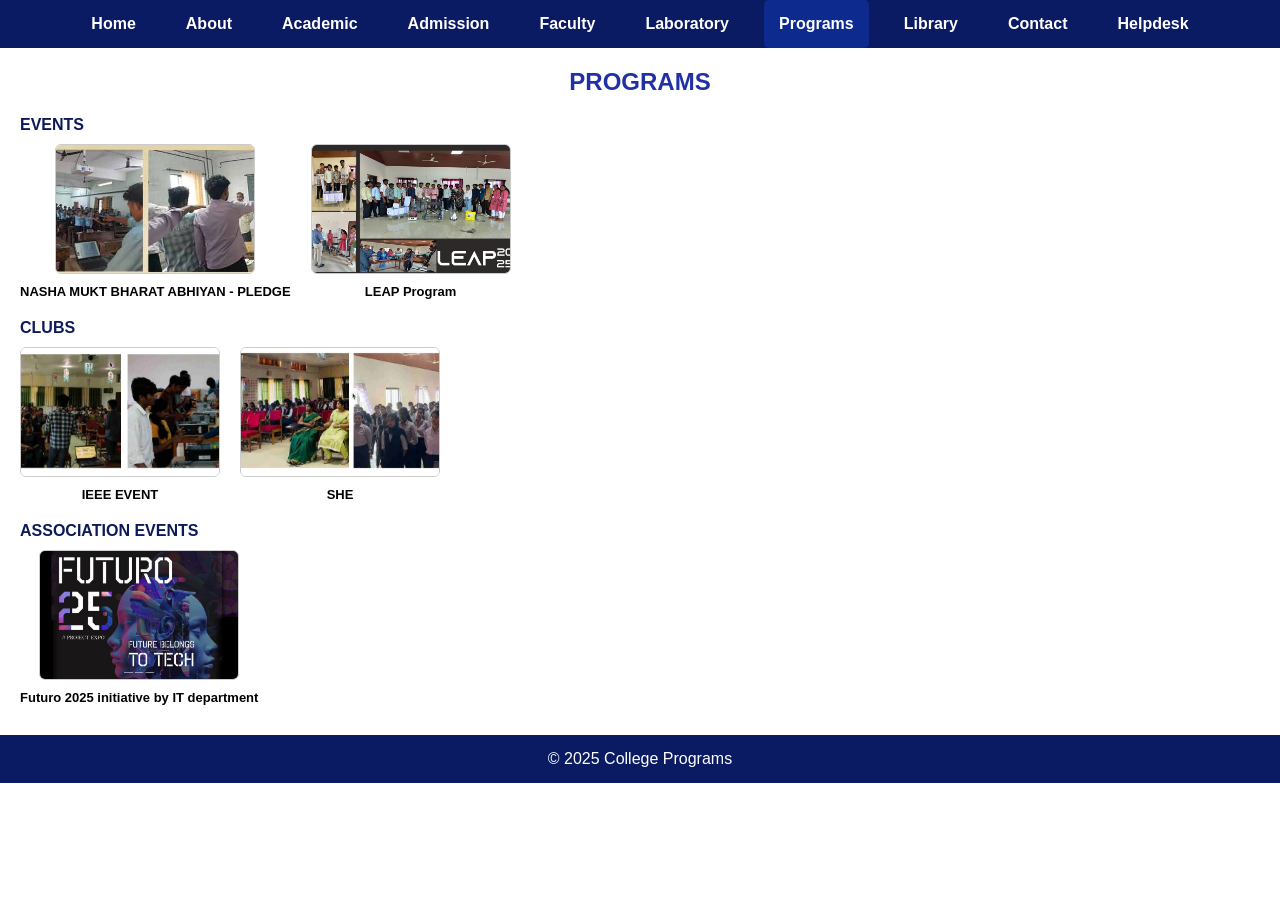
<file: programs.html>
<!DOCTYPE html>
<html lang="en">
<head>
  <meta charset="UTF-8">
  <title>Programs</title>
  <link rel="stylesheet" href="pro.css">
</head>
<body>

  <header>
    <nav>
      <ul>
         <li><a href="index.html">Home</a></li>
      <li><a href="about.html">About</a></li>
      <li><a href="academics.html" >Academic</a></li>
      <li><a href="admission.html">Admission</a></li>
      <li><a href="faculty.html">Faculty</a></li>
      <li><a href="laboratory.html">Laboratory</a></li>
      <li><a href="programs.html" class="active">Programs</a></li>
      <li><a href="library.html">Library</a></li>
      <li><a href="contactus.html">Contact</a></li>
      <li><a href="helpdesk.html" >Helpdesk</a></li>
      </ul>
    </nav>
  </header>

  <!-- Page Title -->
  <div class="page-title">PROGRAMS</div>

  <!-- Events Section -->
  <div class="section">
    <h2>EVENTS</h2>
    <div class="images-row">
      <div>
        <img src="event1.jpg.jpeg" alt="Event 1">
        <p>NASHA MUKT BHARAT ABHIYAN - PLEDGE</p>
      </div>
      <div>
        <img src="event2.jpg.jpeg" alt="Event 2">
        <p>LEAP Program</p>
      </div>
    </div>
  </div>

  <!-- Clubs Section -->
  <div class="section">
    <h2>CLUBS</h2>
    <div class="images-row">
      <div>
        <img src="club.jpg.jpeg" alt="Club 1">
        <p>IEEE EVENT</p>
      </div>
      <div>
        <img src="club3.jpg.jpeg
        " alt="Club 2">
          <p>SHE</p>
      </div>
    </div>
  </div>

  <!-- Association Events Section -->
  <div class="section">
    <h2>ASSOCIATION EVENTS</h2>
    <div class="images-row">
      <div>
        <img src="futuro.jpg.jpeg" alt="Association Event 1">
        <p>Futuro 2025 initiative by IT department</p>
      </div>
    </div>
  </div>

  <!-- Footer -->
  <footer>
    <p>&copy; 2025 College Programs</p>
  </footer>

</body>
</html>
</file>
<file: home.css>
body {
  margin: 0;
  font-family: Arial, sans-serif;
  background: white;
  color: black;
  text-align: center;
}

.blue-strip {
  background: #0d2a8f;
  height: 30px;
  width: 100%;
}

.header {
  display: flex;
  justify-content: space-between; /* Push logos to edges */
  align-items: center;
  background-color: white;
}

.logo img {
  height: 100px;   /* Adjust logo size */
  width: auto;}

.heading {
  text-align: center;
  flex: 1;
 }


.header-about h1 {
  margin: 5px 0;
  color: #0d2a8f;
}
.head{
  position: sticky;
  top: 0;
  z-index: 100;
}

.navbar {
  border-top: 3px solid black;
  border-bottom: 3px solid black;
  background: white;
}

.navbar ul {
  list-style: none;
  padding: 5px;
  margin: 10px auto;
  display: flex;
  justify-content: center;
  margin-top: 5px;
  margin-bottom: 5px;
}

.navbar ul li {
  margin: 0 15px;
}

.navbar ul li a {
  text-decoration: none;
  color: rgb(95, 92, 92);
  font-weight: 600;
  padding: 10px;
  font-family: Arial;
}

.navbar ul li a:hover {
  color: #0d2a8f;
}

nav ul li .active1 {
  background: #0d2a8f;
  border-radius: 5px;
}

nav ul li a.active {
  color: black;
}

.content-home {
  padding: 20px;
  max-width: 1200px;
  text-align: left;
  margin-left: 25px;
}
.content-ABOUT {
  margin: 20px auto;
  max-width: 1200px;
  text-align: left;
}


.blue-heading {
  color: #0d2a8f;
  margin-left: 0;
  text-align: left;
}

.photos {
  display: flex;
  justify-content: center;
  gap: 20px;
  margin: 20px 0;
}

.photos img {
  width: 200px;
  height: 150px;
  background: #ddd; /* placeholder gray */
  border: 1px solid black;
  border-radius: 20px;
}

.mission-vision {
  display: flex;
  justify-content: space-between;
  margin-top: 30px;
  text-align: left;
  gap: 30px;
}
.content-home p {
  font-weight:bolder;
  padding: 20px;
}
.content-ABOUT p {
  padding: 10px;
}
.mission, .vision {
  flex: 1;
  border: 2px solid black;
  padding: 15px;
  background: #f9f9f9;
}

.header2 {
  background: #0a1a63;
  position: sticky;
  top: 0;
  z-index: 100;
}
.navbar-about ul {
  display: flex;
  list-style: none;
  justify-content: center;
  flex-wrap: wrap;
}
.navbar-about ul li {
  margin: 0 10px;
}
.navbar-about ul li a {
  color: white;
  text-decoration: none;
  font-weight: bold;
  padding: 15px;
  display: block;
}
.navbar-about ul li a:hover {
  background: #0d2a8f;
  border-radius: 5px;
}
footer {
  background: #0a1a63;
  color: white;
  text-align: center;
  padding: 5px;
  margin-top: 20px;
}
</file>
<file: acad.css>
/* Reset */
* {
  margin: 0;
  padding: 0;
  box-sizing: border-box;
  font-family: Arial, sans-serif;
}

body {
  background: #fff;
  color: #000;
  line-height: 1.6;
}

/* Navbar */
header {
  background: #0a1a63;
  position: sticky;
  top: 0;
  z-index: 100;
}
nav ul {
  display: flex;
  list-style: none;
  justify-content: center;
  flex-wrap: wrap;
}
nav ul li {
  margin: 0 10px;
}
nav ul li a {
  color: white;
  text-decoration: none;
  font-weight: bold;
  padding: 15px;
  display: block;
}
nav ul li a:hover,
nav ul li a.active {
  background: #0d2a8f;
  border-radius: 5px;
}

/* Container */
.container {
  padding: 40px 20px;
  max-width: 1000px;
  margin: auto;
}
.container h1 {
  color: #0a1a63;
  text-align: center;
  margin-bottom: 30px;
}

/* Images Row */
.img-row {
  display: flex;
  justify-content: center;
  gap: 15px;
  flex-wrap: wrap;
  margin-bottom: 30px;
}
.img-row img {
  width: 220px;
  height: 140px;
  object-fit: cover;
  border-radius: 8px;
  border: 2px solid #ccc;
}

/* Content Blocks */
.content-block {
  margin-bottom: 40px;
}
.content-block h2 {
  color: #0a1a63;
  margin-bottom: 15px;
  font-size: 22px;
}
.content-block p {
  margin-bottom: 10px;
}
.content-block ul {
  margin-left: 20px;
  list-style: disc;
}
.content-block ul ul {
  list-style: circle;
  margin-left: 20px;
}

/* Footer */
footer {
  background: #0a1a63;
  color: white;
  text-align: center;
  padding: 15px;
  margin-top: 30px;
}
/* How To Section */
.howto-block {
  display: flex;
  align-items: center;
  gap: 20px;
  margin-bottom: 40px;
}
.howto-img img {
  width: 180px;
  border-radius: 10px;
}
.howto-text {
  flex: 1;
}
.howto-text h2 {
  color: #0a1a63;
  margin-bottom: 10px;
}
@media (max-width: 768px) {
  .howto-block {
    flex-direction: column;
    text-align: center;
  }
  .howto-img img {
    margin-bottom: 15px;
  }
}


/* Responsive */
@media (max-width: 768px) {
  .img-row {
    flex-direction: column;
    align-items: center;
  }
}
</file>
<file: style.css>
/* Reset */
* {
  margin: 0;
  padding: 0;
  box-sizing: border-box;
  font-family: Arial, sans-serif;
}

body {
  background: #fff;
  color: #000;
}

/* Navbar */
header {
  background: #0a1a63;
  position: sticky;
  top: 0;
  z-index: 100;
}
nav ul {
  display: flex;
  list-style: none;
  justify-content: center;
  flex-wrap: wrap;
}
nav ul li {
  margin: 0 10px;
}
nav ul li a {
  color: white;
  text-decoration: none;
  font-weight: bold;
  padding: 15px;
  display: block;
}
nav ul li a:hover {
  background: #0d2a8f;
  border-radius: 5px;
}
nav ul li a:hover,
nav ul li a.active {
  background: #0d2a8f;
  border-radius: 5px;
}

/* Container */
.container {
  padding: 40px 20px;
  text-align: center;
}
.container h1 {
  color: #0a1a63;
  margin-bottom: 25px;
}

/* Help Desk */
.grid {
  display: flex;
  justify-content: center;
  flex-wrap: wrap;
  gap: 30px;
  margin-bottom: 40px;
}
.map-container
{
  border: 2PX solid black;
  overflow: auto;
}
.card {
  background: #f4f4f4;
  padding: 20px;
  border-radius: 10px;
  text-align: center;
  width: 300px;
}
.card img {
  width: 100%;
  border-radius: 8px;
  margin: 10px 0;
}
.card button {
  background: #0a1a63;
  color: #fff;
  border: none;
  padding: 10px 20px;
  margin-top: 10px;
  cursor: pointer;
  border-radius: 5px;
}
.card button:hover {
  background: #0d2a8f;
}
table {
  width: 100%;
  border-collapse: collapse;
}
table, th, td {
  border: 1px solid #000;
}
th, td {
  padding: 10px;
}

/* Emergency */
.emergency {
  text-align: left;
  margin: 20px auto;
  max-width: 400px;
}
.emergency h3 {
  color: #0a1a63;
  margin-bottom: 10px;
}

/* Contact Page */
.contact-card {
  display: flex;
  align-items: center;
  background: #0a1a63;
  color: white;
  padding: 20px;
  margin: 15px auto;
  max-width: 600px;
  border-radius: 10px;
}
.contact-card img {
  border-radius: 50%;
  margin-right: 20px;
}
.contact-card h3 {
  margin-bottom: 5px;
}

/* Footer */
footer {
  background: #0a1a63;
  color: white;
  text-align: center;
  padding: 15px;
  margin-top: 30px;
}

/* Responsive */
@media (max-width: 768px) {
  .grid {
    flex-direction: column;
    align-items: center;
  }
  .contact-card {
    flex-direction: column;
    text-align: center;
  }
  .contact-card img {
    margin-bottom: 10px;
  }
}
</file>
<file: labfac.css>
/* ---------- GENERAL RESET ---------- */
* {
  margin: 0;
  padding: 0;
  box-sizing: border-box;
}

body {
  font-family: Arial, Helvetica, sans-serif;
  line-height: 1.6;
  background-color: #fff;
  color: #222;
}

/* ---------- NAVBAR ---------- */
header {
  background: #0a1a63;
  padding: 10px 0;
}

nav ul {
  list-style: none;
  display: flex;
  justify-content: center;
  flex-wrap: wrap;
}

nav ul li {
  margin: 0 15px;
}

nav ul li a {
  color: #fff;
  text-decoration: none;
  font-size: 15px;
  font-weight: bold;
  padding: 6px 12px;
  transition: background 0.3s;
}

nav ul li a:hover,
nav ul li a.active {
  background: #0d2a8f;
  border-radius: 5px;
}

/* ---------- CONTAINER ---------- */
.container {
  width: 90%;
  max-width: 1100px;
  margin: 30px auto;
}

h1 {
  text-align: center;
  margin-bottom: 20px;
  color: #0a1a63;
}

h2 {
  margin-bottom: 15px;
  color: #0a1a63;
}

h3 {
  color: #0a1a63;
}

/* ---------- CONTENT BLOCK ---------- */
.content-block {
  margin: 40px 0;
}

/* ---------- HOD SECTION ---------- */
.hod-section {
  display: flex;
  gap: 20px;
  align-items: flex-start;
  margin-bottom: 40px;
}

.hod-img {
  text-align: center;
  width: 220px;
}

.hod-img img {
  width: 180px;
  border-radius: 8px;
  border: 2px solid #ccc;
}

.hod-img h4 {
  margin-top: 10px;
}

.hod-img span {
  font-size: 14px;
  color: gray;
}

.hod-text {
  flex: 1;
}

/* ---------- FACULTY GRID ---------- */
.faculty-grid {
  display: grid;
  grid-template-columns: repeat(auto-fit, minmax(150px, 1fr));
  gap: 20px;
  text-align: center;
}

.faculty-card img {
  width: 120px;
  height: 120px;
  object-fit: cover;
  border-radius: 50%;
  border: 2px solid #0a1a63;
}

.faculty-card p {
  margin-top: 8px;
  font-size: 14px;
}

/* ---------- LAB CARDS ---------- */
.lab-card {
  display: flex;
  gap: 20px;
  margin-bottom: 30px;
  align-items: center;
}

.lab-card img {
  width: 180px;
  height: 120px;
  object-fit: cover;
  border-radius: 8px;
  border: 2px solid #ccc;
}

.lab-card h3 {
  margin-bottom: 8px;
}

.lab-card p {
  font-size: 15px;
  line-height: 1.5;
}

/* ---------- FOOTER ---------- */
footer {
  background: #0a1a63;
  color: #fff;
  text-align: center;
  padding: 15px 0;
  margin-top: 40px;
  font-size: 14px;
}

/* ---------- RESPONSIVE ---------- */
@media (max-width: 768px) {
  nav ul {
    flex-direction: column;
  }

  nav ul li {
    margin: 8px 0;
  }

  .hod-section,
  .lab-card {
    flex-direction: column;
    align-items: center;
    text-align: center;
  }

  .hod-img,
  .lab-card img {
    margin-bottom: 15px;
  }
}
</file>
<file: lib.css>
body {
  font-family: Arial, sans-serif;
  margin: 0;
  padding: 0;
  background: #ffffff;
  color: #000;
}

/* Navbar */
header {
  background: #0a1a63;
  position: sticky;
  top: 0;
  z-index: 100;
}
nav ul {
  display: flex;
  list-style: none;
  justify-content: center;
  flex-wrap: wrap;
}
nav ul li {
  margin: 0 10px;
}
nav ul li a {
  color: white;
  text-decoration: none;
  font-weight: bold;
  padding: 15px;
  display: block;
}
nav ul li a:hover {
  background: #0d2a8f;
  border-radius: 5px;
}
nav ul li a:hover,
nav ul li a.active {
  background: #0d2a8f;
  border-radius: 5px;
}


/* Title */
h1 {
  text-align: center;
  margin: 20px 0;
  color: #001f54;
}

/* Container for Cards */
.container {
  display: flex;
  justify-content: space-around;
  padding: 20px;
  flex-wrap: wrap;
}
.card {
  width: 30%;
  min-width: 260px;
  border: 1px solid #ddd;
  border-radius: 8px;
  padding: 20px;
  background: #f9f9f9;
  box-shadow: 0 0 8px rgba(0,0,0,0.1);
  margin-bottom: 20px;
}
.card h2 {
  text-align: center;
  color: #001f54;
}
.card img {
  display: block;
  margin: 10px auto;
  width: 60px;
}
.card ul {
  margin-top: 10px;
  padding-left: 20px;
}
.card ul li {
  margin-bottom: 8px;
  line-height: 1.5;
}

/* Footer */
footer {
  background: #0a1a63;
  color: white;
  text-align: center;
  padding: 15px;
  margin-top: 30px;
}
</file>
<file: pro.css>
/* Reset */
* {
  margin: 0;
  padding: 0;
  box-sizing: border-box;
  font-family: Arial, sans-serif;
}

body {
  background: #fff;
  color: #000;
}

/* Navbar */
header {
  background: #0a1a63;
  position: sticky;
  top: 0;
  z-index: 100;
}
nav ul {
  display: flex;
  list-style: none;
  justify-content: center;
  flex-wrap: wrap;
}
nav ul li {
  margin: 0 10px;
}
nav ul li a {
  color: white;
  text-decoration: none;
  font-weight: bold;
  padding: 15px;
  display: block;
}
nav ul li a:hover {
  background: #0d2a8f;
  border-radius: 5px;
}
nav ul li a:hover,
nav ul li a.active {
  background: #0d2a8f;
  border-radius: 5px;
}

/* ===== Page Title ===== */
.page-title {
  text-align: center;
  font-size: 24px;
  font-weight: bold;
  margin: 20px 0;
  color: #2230a8;              /* Bright blue */
}

/* ===== Sections ===== */
.section {
  margin: 20px;
}

.section h2 {
  font-size: 16px;
  font-weight: bold;
  color: #0d1a5a;
  margin-bottom: 10px;
}

/* ===== Images Row ===== */
.images-row {
  display: flex;
  gap: 20px;
  flex-wrap: wrap;
}

.images-row div {
  text-align: center;
}

.images-row img {
  width: 200px;
  height: 130px;
  object-fit: cover;
  border: 1px solid #ccc;
  border-radius: 6px;
  margin-bottom: 6px;
}

.images-row p {
  font-size: 13px;
  margin: 0;
  font-weight: bold;
}

/* ===== Footer ===== */
footer {
  background: #0a1a63;
  color: white;
  text-align: center;
  padding: 15px;
  margin-top: 30px;
}
</file>
